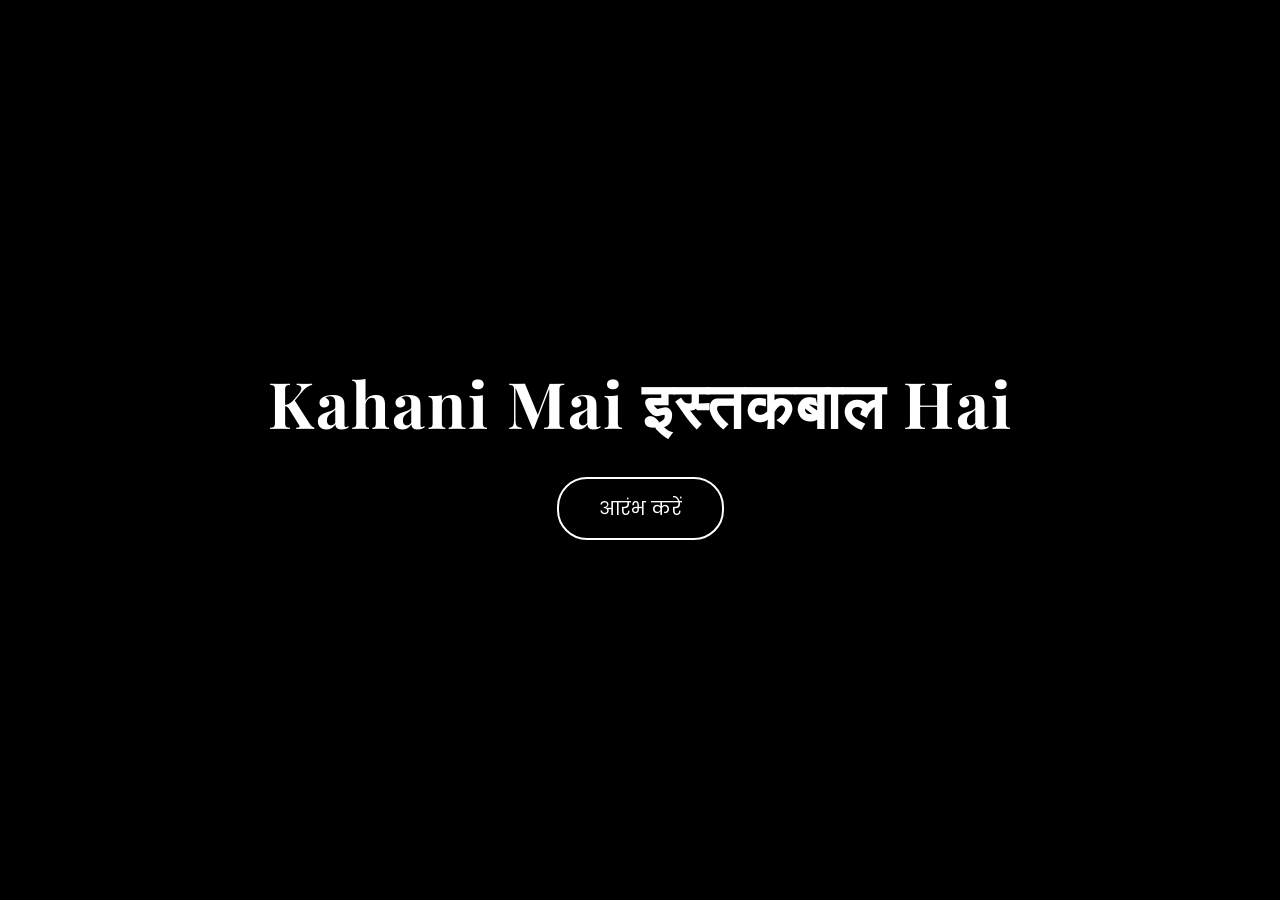
<file: index.html>
<!DOCTYPE html>
<html lang="en">
<head>
    <meta charset="UTF-8">
    <meta name="viewport" content="width=device-width, initial-scale=1.0">
    <title>UI/UX Design Portfolio - Intro</title>
    <link rel="stylesheet" href="index.css">
    <link href="https://fonts.googleapis.com/css2?family=Playfair+Display:ital,wght@0,600;1,400&family=Poppins:wght@300;400;600&display=swap" rel="stylesheet">
</head>
<body>

    <div id="intro-screen">
        <video autoplay loop muted playsinline id="bg-video">
            <source src="video/portfolio-bg.mp4" type="video/mp4">
            Your browser does not support the video tag.
        </video>
        <div class="intro-content">
            <h1>Kahani Mai इस्तकबाल Hai</h1>
            <button id="start-btn">आरंभ करें</button>
        </div>
    </div>

    <script src="script.js"></script>
</body>
</html>
</file>
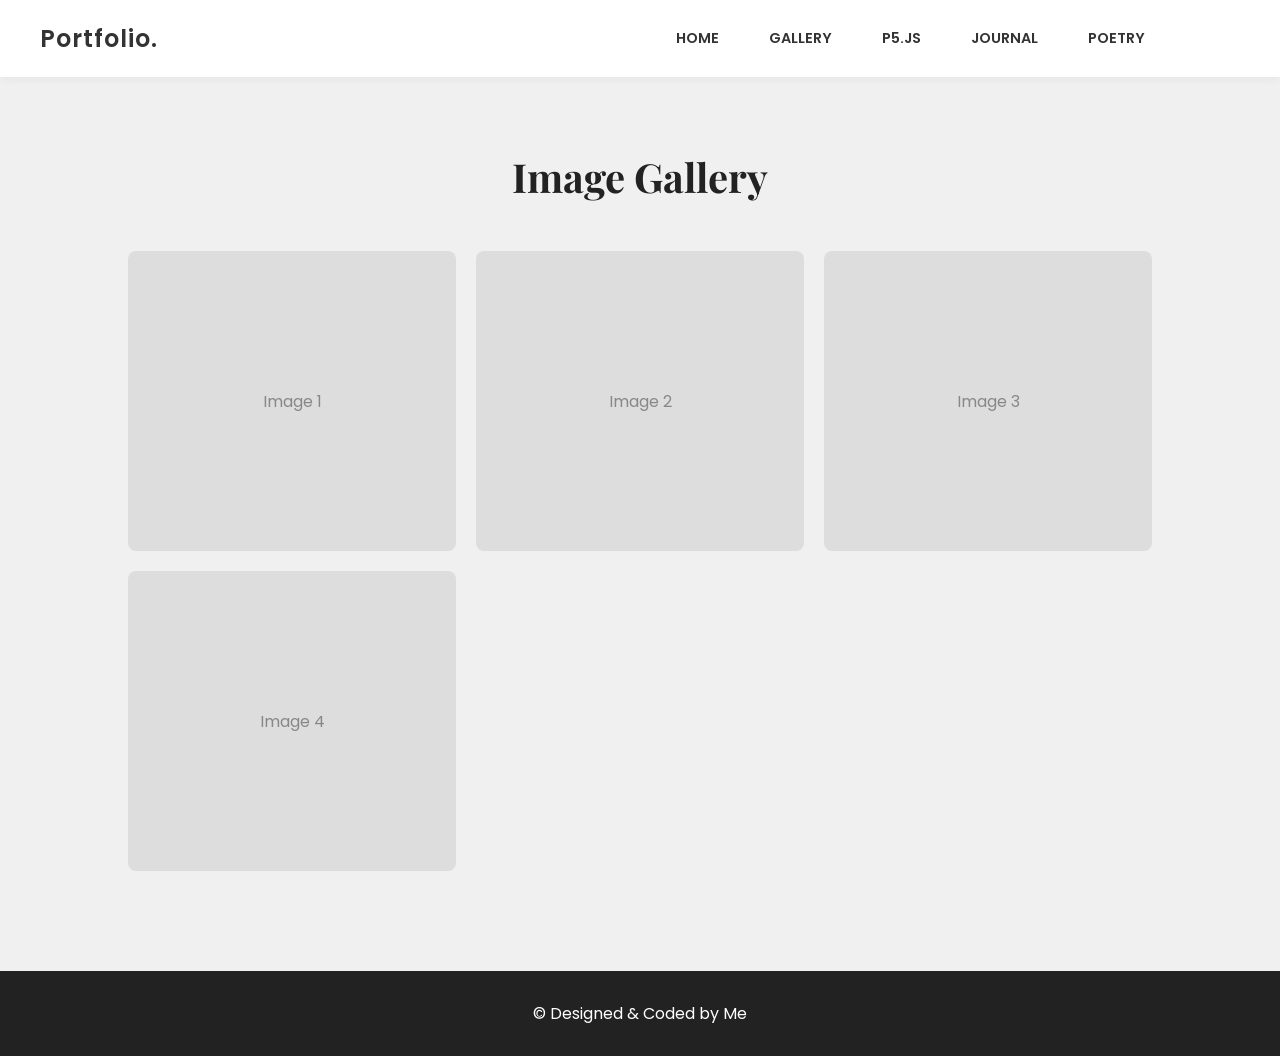
<file: gallery.html>
<!DOCTYPE html>
<html lang="en">
<head>
    <meta charset="UTF-8">
    <meta name="viewport" content="width=device-width, initial-scale=1.0">
    <title>Gallery - Portfolio</title>
    <link rel="stylesheet" href="gallery.css">
    <link href="https://fonts.googleapis.com/css2?family=Playfair+Display:ital,wght@0,600;1,400&family=Poppins:wght@300;400;600&display=swap" rel="stylesheet">
</head>
<body>

    <nav class="navbar">
        <div class="logo">Portfolio.</div>
        <div class="nav-links">
            <a href="home.html">Home</a>
            <a href="gallery.html">Gallery</a>
            <a href="p5.html">p5.js</a>
            <a href="journal.html">Journal</a>
            <a href="poetry.html">Poetry</a>
        </div>
    </nav>

    <section class="portfolio-section bg-light page-content">
        <h2 class="section-title">Image Gallery</h2>
        <div class="grid-container">
            <div class="grid-item"><span>Image 1</span></div>
            <div class="grid-item"><span>Image 2</span></div>
            <div class="grid-item"><span>Image 3</span></div>
            <div class="grid-item"><span>Image 4</span></div>
        </div>
    </section>

    <footer>
        <p>© Designed & Coded by Me</p>
    </footer>

</body>
</html>
</file>
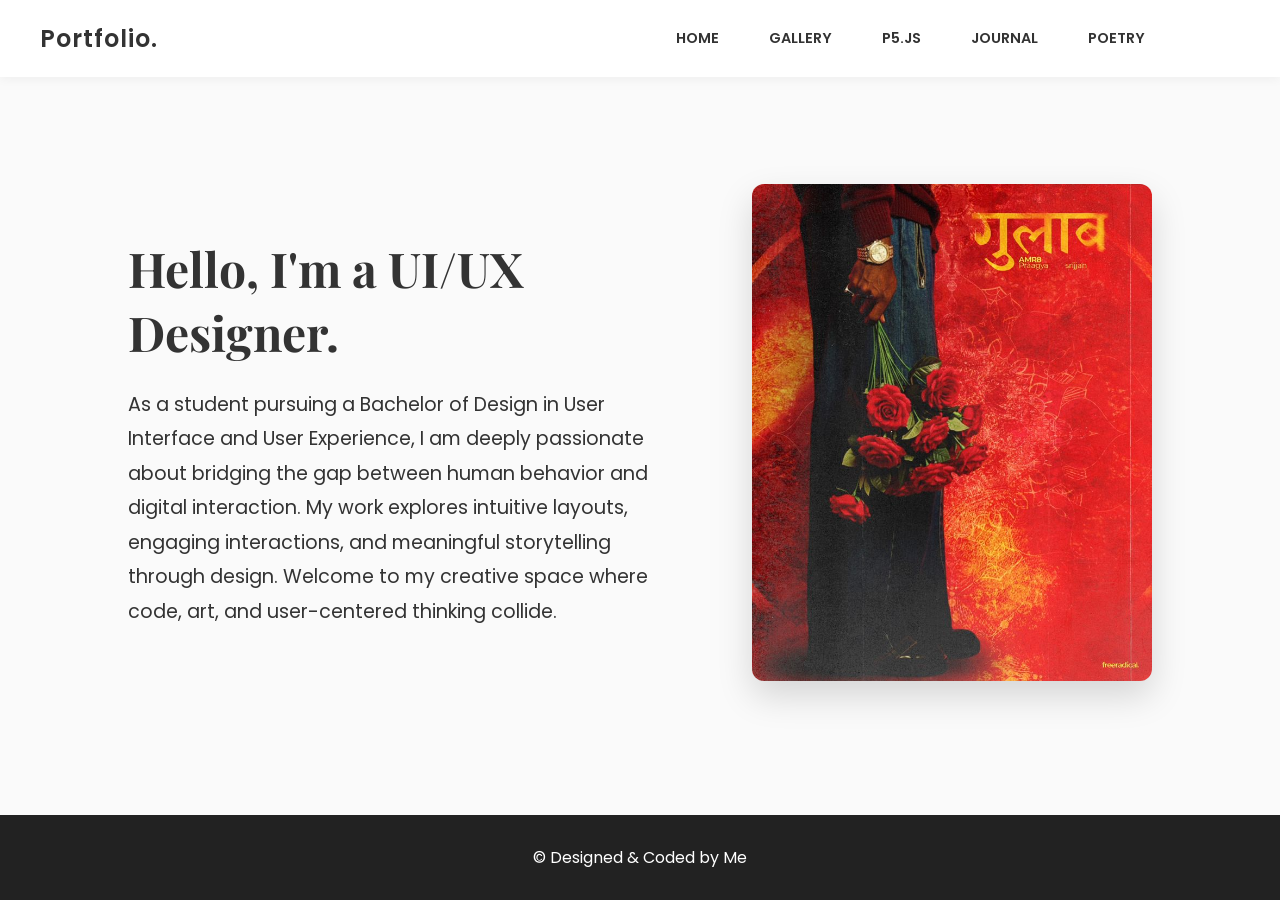
<file: home.html>
<!DOCTYPE html>
<html lang="en">
<head>
    <meta charset="UTF-8">
    <meta name="viewport" content="width=device-width, initial-scale=1.0">
    <title>UI/UX Design Portfolio - Home</title>
    <link rel="stylesheet" href="home.css">
    <link href="https://fonts.googleapis.com/css2?family=Playfair+Display:ital,wght@0,600;1,400&family=Poppins:wght@300;400;600&display=swap" rel="stylesheet">
</head>
<body>

    <nav class="navbar">
        <div class="logo">Portfolio.</div>
        <div class="nav-links">
            <a href="home.html">Home</a>
            <a href="gallery.html">Gallery</a>
            <a href="p5.html">p5.js</a>
            <a href="journal.html">Journal</a>
            <a href="poetry.html">Poetry</a>
        </div>
    </nav>

    <section class="portfolio-section page-content">
        <div class="about-container">
            <div class="about-text">
                <h2>Hello, I'm a UI/UX Designer.</h2>
                <p>As a student pursuing a Bachelor of Design in User Interface and User Experience, I am deeply passionate about bridging the gap between human behavior and digital interaction. My work explores intuitive layouts, engaging interactions, and meaningful storytelling through design. Welcome to my creative space where code, art, and user-centered thinking collide.</p>
            </div>
            
            <div class="about-visual">
                <img src="Images/image_072902.jpg"Gulaab Poster - Person holding red roses" class="intro-image">
            </div>
        </div>
    </section>

    <footer>
        <p>© Designed & Coded by Me</p>
    </footer>

</body>
</html>
</file>
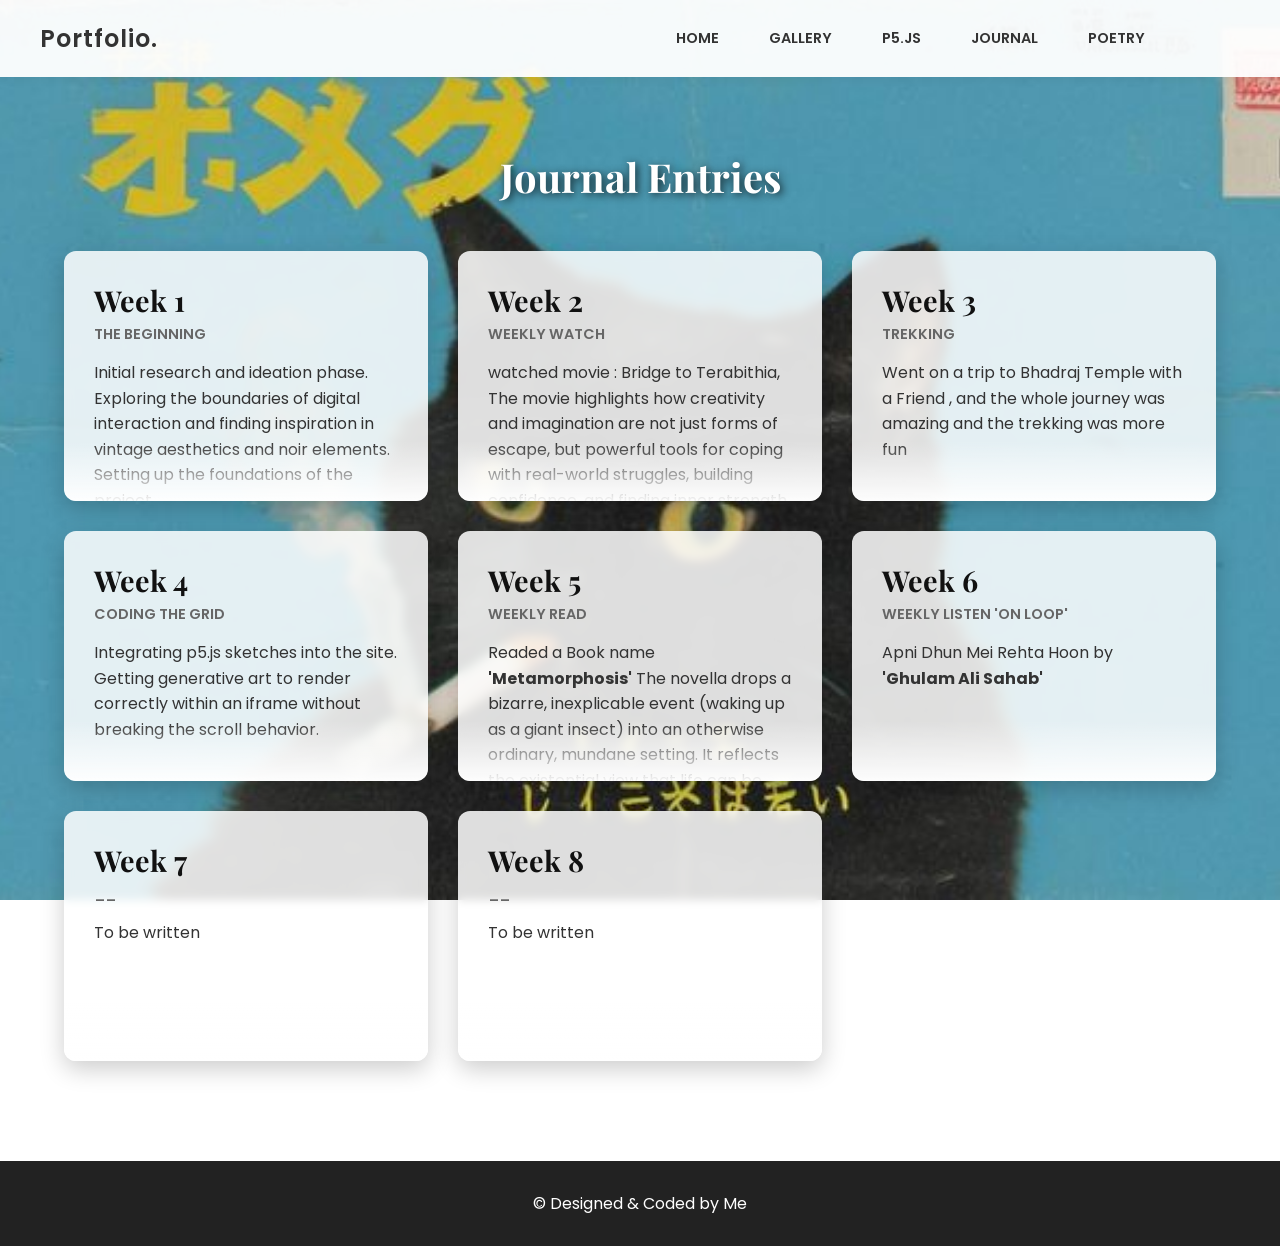
<file: journal.html>
<!DOCTYPE html>
<html lang="en">
<head>
    <meta charset="UTF-8">
    <meta name="viewport" content="width=device-width, initial-scale=1.0">
    <title>Journal - Portfolio</title>
    <link rel="stylesheet" href="journal.css">
    <link href="https://fonts.googleapis.com/css2?family=Playfair+Display:ital,wght@0,600;1,400&family=Poppins:wght@300;400;600&display=swap" rel="stylesheet">
</head>
<body>

    <!-- Navigation Bar -->
    <nav class="navbar">
        <div class="logo">Portfolio.</div>
        <div class="nav-links">
            <a href="home.html">Home</a>
            <a href="gallery.html">Gallery</a>
            <a href="p5.html">p5.js</a>
            <a href="journal.html">Journal</a>
            <a href="poetry.html">Poetry</a>
        </div>
    </nav>

    <!-- Journal Section -->
    <section class="portfolio-section page-content">
        <h2 class="section-title">Journal Entries</h2>
        
        <!-- Grid of 8 Weeks -->
        <div class="journal-grid">
            
            <div class="card">
                <h3>Week 1</h3>
                <p class="date">The Beginning</p>
                <div class="card-content">
                    <p>Initial research and ideation phase. Exploring the boundaries of digital interaction and finding inspiration in vintage aesthetics and noir elements. Setting up the foundations of the project.</p>
                </div>
            </div>

            <div class="card">
                <h3>Week 2</h3>
                <p class="date">Weekly Watch</p>
                <div class="card-content">
                    <p>watched movie : Bridge to Terabithia, The movie highlights how creativity and imagination are not just forms of escape, but powerful tools for coping with real-world struggles, building confidence, and finding inner strength.
                </div>
            </div>

            <div class="card">
                <h3>Week 3</h3>
                <p class="date">Trekking</p>
                <div class="card-content">
                    <p>Went on a trip to Bhadraj Temple with a Friend , and the whole journey was amazing and the trekking was more fun 
                </div>
            </div>

            <div class="card">
                <h3>Week 4</h3>
                <p class="date">Coding the Grid</p>
                <div class="card-content">
                    <p>Integrating p5.js sketches into the site. Getting generative art to render correctly within an iframe without breaking the scroll behavior.</p>
                </div>
            </div>

            <div class="card">
                <h3>Week 5</h3>
                <p class="date">Weekly Read</p>
                <div class="card-content">
                    <p>Readed a Book name <b>'Metamorphosis'</b> The novella drops a bizarre, inexplicable event (waking up as a giant insect) into an otherwise ordinary, mundane setting. It reflects the existential view that life can be chaotic, unfair, and fundamentally absurd, forcing us to navigate circumstances entirely out of our control.
                </div>
            </div>

            <div class="card">
                <h3>Week 6</h3>
                <p class="date">Weekly listen 'on Loop'</p>
                <div class="card-content">
                    <p>Apni Dhun Mei Rehta Hoon by <b>'Ghulam Ali Sahab'</b> 
                </div>
            </div>

            <div class="card">
                <h3>Week 7</h3>
                <p class="date">__</p>
                <div class="card-content">
                    <p>To be written
                </div>
            </div>

            <div class="card">
                <h3>Week 8</h3>
                <p class="date">__</p>
                <div class="card-content">
                    <p>To be written
                </div>
            </div>

        </div>
    </section>

    <footer>
        <p>© Designed & Coded by Me</p>
    </footer>

    <!-- Full Screen Modal Overlay -->
    <div id="journal-modal" class="modal">
        <div class="modal-content">
            <span class="close-btn">&times;</span>
            <h3 id="modal-title">Week Title</h3>
            <p id="modal-date" class="date">Date</p>
            <div id="modal-text">Content goes here...</div>
        </div>
    </div>

    <!-- JavaScript for Clickable Boxes -->
    <script>
        document.addEventListener("DOMContentLoaded", () => {
            const cards = document.querySelectorAll('.card');
            const modal = document.getElementById('journal-modal');
            const modalTitle = document.getElementById('modal-title');
            const modalDate = document.getElementById('modal-date');
            const modalText = document.getElementById('modal-text');
            const closeBtn = document.querySelector('.close-btn');

            // Open modal when a card is clicked
            cards.forEach(card => {
                card.addEventListener('click', () => {
                    // Extract text from the clicked card
                    const title = card.querySelector('h3').innerText;
                    const date = card.querySelector('.date').innerText;
                    const content = card.querySelector('.card-content').innerHTML;

                    // Populate the modal
                    modalTitle.innerText = title;
                    modalDate.innerText = date;
                    modalText.innerHTML = content;

                    // Show the modal
                    modal.classList.add('active');
                    document.body.style.overflow = 'hidden'; // Prevents background scrolling
                });
            });

            // Close modal when X is clicked
            closeBtn.addEventListener('click', () => {
                modal.classList.remove('active');
                document.body.style.overflow = 'auto'; // Restores background scrolling
            });

            // Close modal when clicking outside the content box
            window.addEventListener('click', (e) => {
                if (e.target === modal) {
                    modal.classList.remove('active');
                    document.body.style.overflow = 'auto';
                }
            });
        });
    </script>

</body>
</html>
</file>
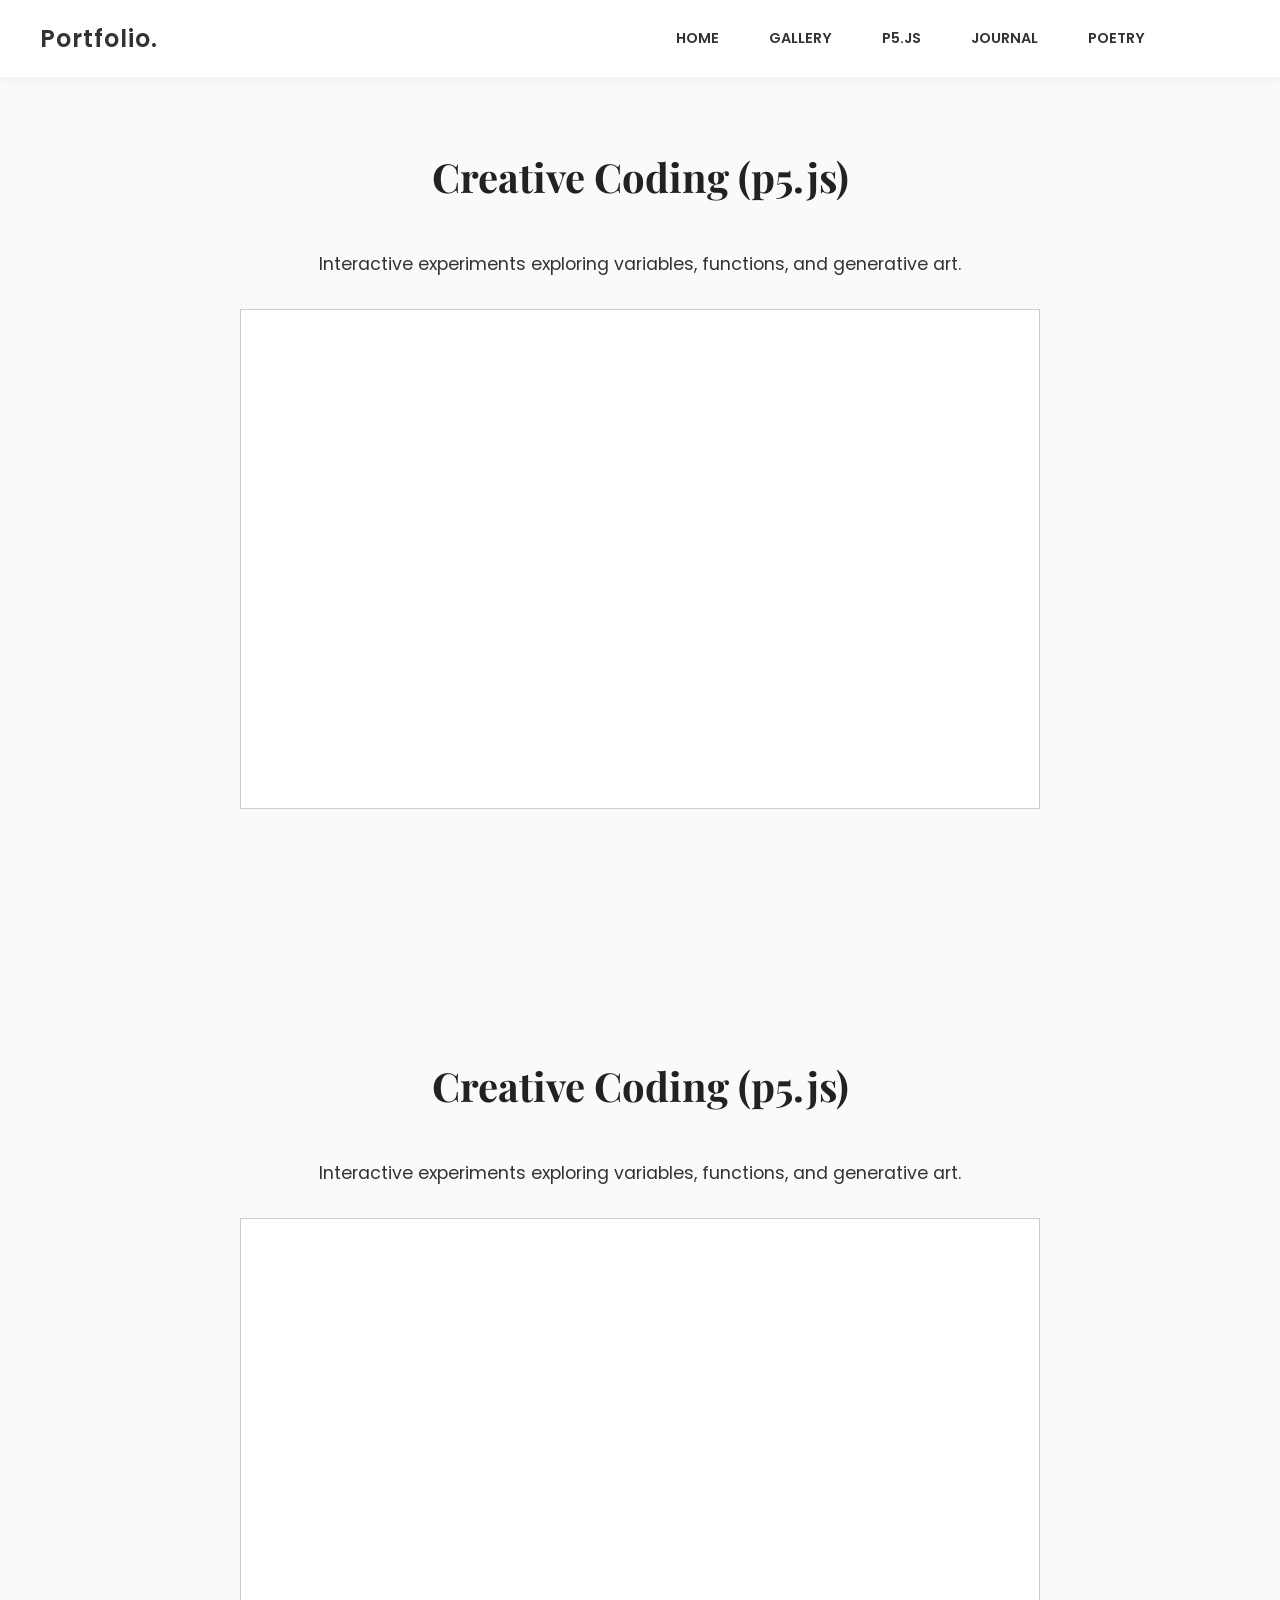
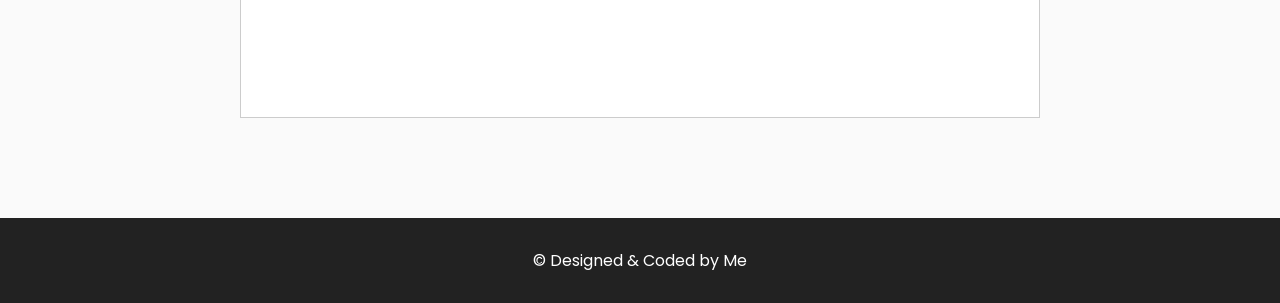
<file: p5.html>
<!DOCTYPE html>
<html lang="en">
<head>
    <meta charset="UTF-8">
    <meta name="viewport" content="width=device-width, initial-scale=1.0">
    <title>p5.js Projects - Portfolio</title>
    <link rel="stylesheet" href="p5.css">
    <link href="https://fonts.googleapis.com/css2?family=Playfair+Display:ital,wght@0,600;1,400&family=Poppins:wght@300;400;600&display=swap" rel="stylesheet">
</head>
<body>

    <nav class="navbar">
        <div class="logo">Portfolio.</div>
        <div class="nav-links">
            <a href="home.html">Home</a>
            <a href="gallery.html">Gallery</a>
            <a href="p5.html">p5.js</a>
            <a href="journal.html">Journal</a>
            <a href="poetry.html">Poetry</a>
        </div>
    </nav>

    <section class="portfolio-section page-content">
        <h2 class="section-title">Creative Coding (p5.js)</h2>
        <div class="p5-wrapper">
            <p>Interactive experiments exploring variables, functions, and generative art.</p>
            <div class="iframe-container">
                <iframe src="https://editor.p5js.org/vanshchauhan4n/full/Le_2d5Dp8"></iframe>
            </div>
        </div>
    </section>

    <section class="portfolio-section page-content">
        <h2 class="section-title">Creative Coding (p5.js)</h2>
        <div class="p5-wrapper">
            <p>Interactive experiments exploring variables, functions, and generative art.</p>
            <div class="iframe-container">
                <iframe src="https://editor.p5js.org/vanshchauhan4n/full/NzG8ggNKJ"></iframe>
            </div>
        </div>
    </section>

    <footer>
        <p>© Designed & Coded by Me</p>
    </footer>

</body>
</html>
</file>
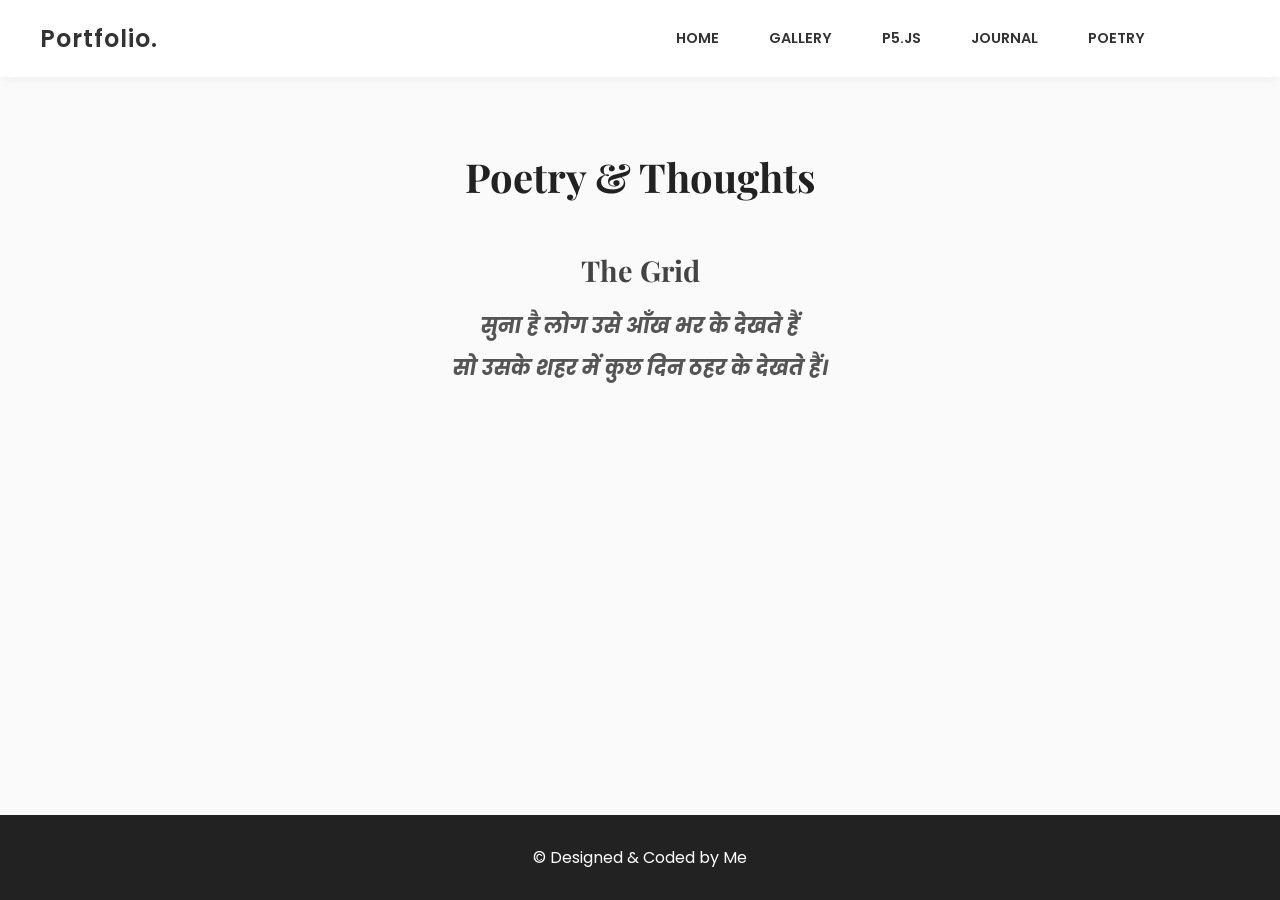
<file: poetry.html>
<!DOCTYPE html>
<html lang="en">
<head>
    <meta charset="UTF-8">
    <meta name="viewport" content="width=device-width, initial-scale=1.0">
    <title>Poetry - Portfolio</title>
    <link rel="stylesheet" href="poetry.css">
    <link href="https://fonts.googleapis.com/css2?family=Playfair+Display:ital,wght@0,600;1,400&family=Poppins:wght@300;400;600&display=swap" rel="stylesheet">
</head>
<body>

    <nav class="navbar">
        <div class="logo">Portfolio.</div>
        <div class="nav-links">
            <a href="home.html">Home</a>
            <a href="gallery.html">Gallery</a>
            <a href="p5.html">p5.js</a>
            <a href="journal.html">Journal</a>
            <a href="poetry.html">Poetry</a>
        </div>
    </nav>

    <section class="portfolio-section page-content">
        <h2 class="section-title">Poetry & Thoughts</h2>
        <div class="poetry-container">
            <div class="poem">
                <h3>The Grid</h3>
                <p><b>सुना है लोग उसे आँख भर के देखते हैं</b><br>
                <b>सो उसके शहर में कुछ दिन ठहर के देखते हैं।</b><br>
                </p>
            </div>
        </div>
    </section>

    <footer>
        <p>© Designed & Coded by Me</p>
    </footer>

</body>
</html>
</file>
<file: index.css>
* {
    margin: 0;
    padding: 0;
    box-sizing: border-box;
}

body {
    font-family: 'Poppins', sans-serif;
    background-color: #000;
}

h1 {
    font-family: 'Playfair Display', serif;
}

#intro-screen {
    position: fixed;
    top: 0;
    left: 0;
    width: 100%;
    height: 100vh;
    display: flex;
    align-items: center;
    justify-content: center;
    z-index: 9999;
    overflow: hidden;
    transition: opacity 0.8s ease-out;
}

#bg-video {
    position: absolute;
    top: 50%;
    left: 50%;
    min-width: 100%;
    min-height: 100%;
    width: auto;
    height: auto;
    transform: translateX(-50%) translateY(-50%);
    z-index: -1;
    opacity: 0.6;
}

.intro-content {
    text-align: center;
    color: white;
    z-index: 1;
}

.intro-content h1 {
    font-size: 4rem;
    margin-bottom: 2rem;
    letter-spacing: 2px;
}

#start-btn {
    padding: 15px 40px;
    font-size: 1.2rem;
    font-family: 'Poppins', sans-serif;
    background: transparent;
    color: white;
    border: 2px solid white;
    border-radius: 30px;
    cursor: pointer;
    transition: all 0.3s ease;
}

#start-btn:hover {
    background: white;
    color: #000;
}
</file>
<file: gallery.css>
* { margin: 0; padding: 0; box-sizing: border-box; }
body { font-family: 'Poppins', sans-serif; color: #333; background-color: #F0F0F0; display: flex; flex-direction: column; min-height: 100vh; }
h2 { font-family: 'Playfair Display', serif; }

/* Navigation */
.navbar { position: fixed; top: 0; width: 100%; padding: 20px 40px; background: rgba(255, 255, 255, 0.95); display: flex; justify-content: space-between; align-items: center; z-index: 1000; box-shadow: 0 2px 10px rgba(0,0,0,0.05); }
.logo { font-size: 1.5rem; font-weight: 600; letter-spacing: 1px; }
.nav-links { display: flex; gap: 20px; padding-right: 80px; }
.nav-links a { text-decoration: none; color: #333; font-size: 0.9rem; font-weight: 600; text-transform: uppercase; padding: 8px 15px; border-radius: 20px; transition: all 0.3s ease; }
.nav-links a:hover { background-color: #333; color: #fff; }

/* Gallery Section Styles */
.portfolio-section { padding: 100px 10%; flex: 1; display: flex; flex-direction: column; }
.page-content { padding-top: 150px; }
.section-title { font-size: 2.5rem; margin-bottom: 3rem; text-align: center; color: #222; }

.grid-container { display: grid; grid-template-columns: repeat(auto-fit, minmax(250px, 1fr)); gap: 20px; }
.grid-item { background-color: #ddd; height: 300px; display: flex; align-items: center; justify-content: center; border-radius: 8px; color: #888; transition: transform 0.3s; }
.grid-item:hover { transform: scale(1.02); }

/* Footer */
footer { text-align: center; padding: 30px; background: #222; color: #fff; margin-top: auto; }
</file>
<file: home.css>
* { margin: 0; padding: 0; box-sizing: border-box; }
body { font-family: 'Poppins', sans-serif; color: #333; background-color: #FAFAFA; display: flex; flex-direction: column; min-height: 100vh; }
h2 { font-family: 'Playfair Display', serif; }

/* Navigation */
.navbar { position: fixed; top: 0; width: 100%; padding: 20px 40px; background: rgba(255, 255, 255, 0.95); display: flex; justify-content: space-between; align-items: center; z-index: 1000; box-shadow: 0 2px 10px rgba(0,0,0,0.05); }
.logo { font-size: 1.5rem; font-weight: 600; letter-spacing: 1px; }
.nav-links { display: flex; gap: 20px; padding-right: 80px; }
.nav-links a { text-decoration: none; color: #333; font-size: 0.9rem; font-weight: 600; text-transform: uppercase; padding: 8px 15px; border-radius: 20px; transition: all 0.3s ease; }
.nav-links a:hover { background-color: #333; color: #fff; }

/* Home Section Styles */
.portfolio-section { padding: 100px 10%; flex: 1; display: flex; flex-direction: column; justify-content: center; }
.page-content { padding-top: 150px; }

/* Flexbox Layout for Text and Image */
.about-container { 
    display: flex; 
    align-items: center; 
    justify-content: space-between; 
    gap: 60px; /* Space between text and image */
    max-width: 1200px; /* Keeps the content from stretching too far on wide screens */
    margin: 0 auto; 
}

/* Left side text */
.about-text { 
    flex: 1; 
}
.about-text h2 { font-size: 3rem; margin-bottom: 1.5rem; }
.about-text p { font-size: 1.2rem; max-width: 800px; line-height: 1.8; }

/* Right side image */
.about-visual {
    flex-shrink: 0;
    width: 100%;
    max-width: 400px; /* Controls the maximum size of the image */
    display: flex;
    justify-content: flex-end;
}

.intro-image {
    width: 100%;
    height: auto;
    border-radius: 12px; /* Smooth rounded corners */
    box-shadow: 0 15px 35px rgba(0,0,0,0.15); /* Subtle drop shadow to make the image pop */
    object-fit: cover;
}

/* Footer */
footer { text-align: center; padding: 30px; background: #222; color: #fff; margin-top: auto; }

/* Responsive adjustments for mobile and tablets */
@media (max-width: 900px) {
    .about-container {
        flex-direction: column;
        text-align: center;
    }
    .about-visual {
        justify-content: center;
        margin-top: 40px;
    }
    .about-text p {
        margin-left: auto;
        margin-right: auto;
    }
}
</file>
<file: journal.css>
* { 
    margin: 0; 
    padding: 0; 
    box-sizing: border-box; 
}

body { 
    font-family: 'Poppins', sans-serif; 
    color: #333; 
    
    /* Vintage Cat Background Image Setup */
    background-image:url(Images/image_677bf6.jpg);
    background-size: cover;
    background-position: center;
    background-attachment: fixed;
    background-repeat: no-repeat;
    
    display: flex; 
    flex-direction: column; 
    min-height: 100vh; 
}

h2, h3 { 
    font-family: 'Playfair Display', serif; 
}

/* Navigation */
.navbar { 
    position: fixed; 
    top: 0; 
    width: 100%; 
    padding: 20px 40px; 
    background: rgba(255, 255, 255, 0.95); 
    display: flex; 
    justify-content: space-between; 
    align-items: center; 
    z-index: 1000; 
    box-shadow: 0 2px 10px rgba(0,0,0,0.05); 
}

.logo { 
    font-size: 1.5rem; 
    font-weight: 600; 
    letter-spacing: 1px; 
}

.nav-links { 
    display: flex; 
    gap: 20px; 
    padding-right: 80px; 
}

.nav-links a { 
    text-decoration: none; 
    color: #333; 
    font-size: 0.9rem; 
    font-weight: 600; 
    text-transform: uppercase; 
    padding: 8px 15px; 
    border-radius: 20px; 
    transition: all 0.3s ease; 
}

.nav-links a:hover { 
    background-color: #333; 
    color: #fff; 
}

/* Journal Section Styles */
.portfolio-section { 
    padding: 100px 5%; 
    flex: 1; 
    display: flex; 
    flex-direction: column; 
}

.page-content { 
    padding-top: 150px; 
}

.section-title { 
    font-size: 2.5rem; 
    margin-bottom: 3rem; 
    text-align: center; 
    color: #fff; 
    text-shadow: 2px 2px 8px rgba(0,0,0,0.8);
}

/* Updated to CSS Grid for a perfect 8-box layout */
.journal-grid { 
    display: grid;
    grid-template-columns: repeat(auto-fit, minmax(280px, 1fr));
    gap: 30px;
    max-width: 1400px;
    margin: 0 auto;
    width: 100%;
}

.card { 
    background: rgba(255, 255, 255, 0.85); 
    padding: 30px; 
    border-radius: 12px; 
    box-shadow: 0 8px 25px rgba(0,0,0,0.2); 
    backdrop-filter: blur(5px);
    cursor: pointer;
    transition: transform 0.3s ease, background 0.3s ease;
    height: 250px; /* Fixed height for uniformity */
    overflow: hidden; /* Hides overflowing text */
    position: relative;
}

/* Hover effect prompts the user to click */
.card:hover {
    transform: translateY(-8px);
    background: rgba(255, 255, 255, 0.95);
}

/* Adds a fade out at the bottom of the card text to indicate there's more to read */
.card::after {
    content: '';
    position: absolute;
    bottom: 0;
    left: 0;
    width: 100%;
    height: 60px;
    background: linear-gradient(transparent, rgba(255, 255, 255, 0.95));
    border-radius: 0 0 12px 12px;
}

.card h3 { 
    font-size: 1.8rem; 
    margin-bottom: 5px;
    color: #111;
}

.card .date { 
    font-size: 0.9rem; 
    color: #666; 
    margin-bottom: 15px; 
    font-weight: 600;
    text-transform: uppercase;
}

.card-content p {
    line-height: 1.6;
}

/* --- FULL SCREEN MODAL STYLES --- */
.modal {
    display: none; /* Hidden by default */
    position: fixed;
    z-index: 2000;
    left: 0;
    top: 0;
    width: 100%;
    height: 100%;
    background-color: rgba(0, 0, 0, 0.7);
    backdrop-filter: blur(10px); /* Blurs the background when open */
    align-items: center;
    justify-content: center;
    opacity: 0;
    transition: opacity 0.3s ease;
}

.modal.active {
    display: flex;
    opacity: 1;
}

.modal-content {
    background: #FAFAFA;
    padding: 60px;
    border-radius: 15px;
    max-width: 800px;
    width: 90%;
    max-height: 85vh;
    overflow-y: auto;
    position: relative;
    box-shadow: 0 20px 50px rgba(0,0,0,0.5);
    transform: scale(0.9);
    transition: transform 0.3s ease;
}

.modal.active .modal-content {
    transform: scale(1);
}

.close-btn {
    position: absolute;
    top: 20px;
    right: 30px;
    font-size: 2.5rem;
    color: #888;
    cursor: pointer;
    transition: color 0.2s;
    line-height: 1;
}

.close-btn:hover {
    color: #111;
}

#modal-title {
    font-size: 3rem;
    margin-bottom: 10px;
    color: #111;
}

#modal-date {
    font-size: 1.1rem;
    color: #666;
    margin-bottom: 30px;
    text-transform: uppercase;
    font-weight: 600;
    border-bottom: 2px solid #ddd;
    padding-bottom: 15px;
}

#modal-text {
    font-size: 1.2rem;
    line-height: 1.8;
    color: #333;
}

/* Footer */
footer { 
    text-align: center; 
    padding: 30px; 
    background: #222; 
    color: #fff; 
    margin-top: auto; 
}
</file>
<file: p5.css>
* { margin: 0; padding: 0; box-sizing: border-box; }
body { font-family: 'Poppins', sans-serif; color: #333; background-color: #FAFAFA; display: flex; flex-direction: column; min-height: 100vh; }
h2 { font-family: 'Playfair Display', serif; }

/* Navigation */
.navbar { position: fixed; top: 0; width: 100%; padding: 20px 40px; background: rgba(255, 255, 255, 0.95); display: flex; justify-content: space-between; align-items: center; z-index: 1000; box-shadow: 0 2px 10px rgba(0,0,0,0.05); }
.logo { font-size: 1.5rem; font-weight: 600; letter-spacing: 1px; }
.nav-links { display: flex; gap: 20px; padding-right: 80px; }
.nav-links a { text-decoration: none; color: #333; font-size: 0.9rem; font-weight: 600; text-transform: uppercase; padding: 8px 15px; border-radius: 20px; transition: all 0.3s ease; }
.nav-links a:hover { background-color: #333; color: #fff; }

/* p5.js Section Styles */
.portfolio-section { padding: 100px 10%; flex: 1; display: flex; flex-direction: column; }
.page-content { padding-top: 150px; }
.section-title { font-size: 2.5rem; margin-bottom: 3rem; text-align: center; color: #222; }

.p5-wrapper { text-align: center; }
.p5-wrapper p { margin-bottom: 2rem; font-size: 1.1rem;}
.iframe-container { max-width: 800px; height: 500px; margin: 0 auto; border: 1px solid #ccc; background: #fff; }
.iframe-container iframe { width: 100%; height: 100%; border: none; }

/* Footer */
footer { text-align: center; padding: 30px; background: #222; color: #fff; margin-top: auto; }
</file>
<file: poetry.css>
* { margin: 0; padding: 0; box-sizing: border-box; }
body { font-family: 'Poppins', sans-serif; color: #333; background-color: #FAFAFA; display: flex; flex-direction: column; min-height: 100vh; }
h2, h3 { font-family: 'Playfair Display', serif; }

/* Navigation */
.navbar { position: fixed; top: 0; width: 100%; padding: 20px 40px; background: rgba(255, 255, 255, 0.95); display: flex; justify-content: space-between; align-items: center; z-index: 1000; box-shadow: 0 2px 10px rgba(0,0,0,0.05); }
.logo { font-size: 1.5rem; font-weight: 600; letter-spacing: 1px; }
.nav-links { display: flex; gap: 20px; padding-right: 80px; }
.nav-links a { text-decoration: none; color: #333; font-size: 0.9rem; font-weight: 600; text-transform: uppercase; padding: 8px 15px; border-radius: 20px; transition: all 0.3s ease; }
.nav-links a:hover { background-color: #333; color: #fff; }

/* Poetry Section Styles */
.portfolio-section { padding: 100px 10%; flex: 1; display: flex; flex-direction: column; }
.page-content { padding-top: 150px; }
.section-title { font-size: 2.5rem; margin-bottom: 3rem; text-align: center; color: #222; }

.poetry-container { text-align: center; }
.poem { margin-bottom: 3rem; }
.poem h3 { font-size: 1.8rem; margin-bottom: 1rem; color: #444; }
.poem p { font-style: italic; font-size: 1.3rem; line-height: 2; color: #555; }

/* Footer */
footer { text-align: center; padding: 30px; background: #222; color: #fff; margin-top: auto; }
</file>
